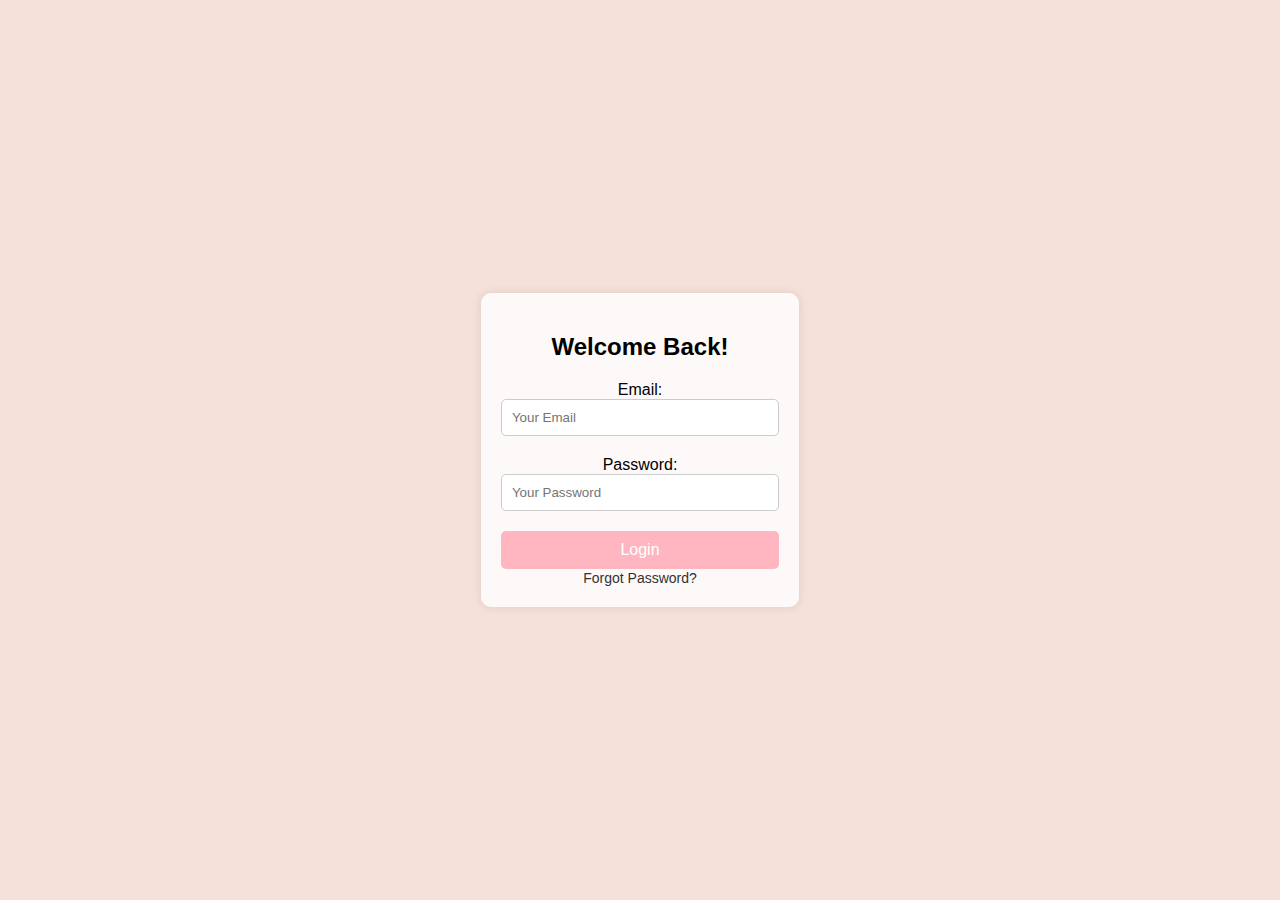
<file: index.html>
<!DOCTYPE html>
<html lang="en">
<head>
    <meta charset="UTF-8">
    <meta name="viewport" content="width=device-width, initial-scale=1.0">
    <title>Login</title>
    <link rel="stylesheet" href="style.css">
</head>
<body>
    <div class="container">
        <div class="login-box">
            <h2>Welcome Back!</h2>
            <form id="loginForm" action="/login" method="POST"> 
                <div class="input-group">
                    <label for="email">Email:</label>
                    <input type="email" id="email" name="email" placeholder="Your Email" required>
                </div>
                <div class="input-group">
                    <label for="password">Password:</label>
                    <input type="password" id="password" name="password" placeholder="Your Password" required>
                </div>
                <button type="submit">Login</button>
                <a href="#">Forgot Password?</a>
            </form>
        </div>
    </div>
</body>
</html>
</file>
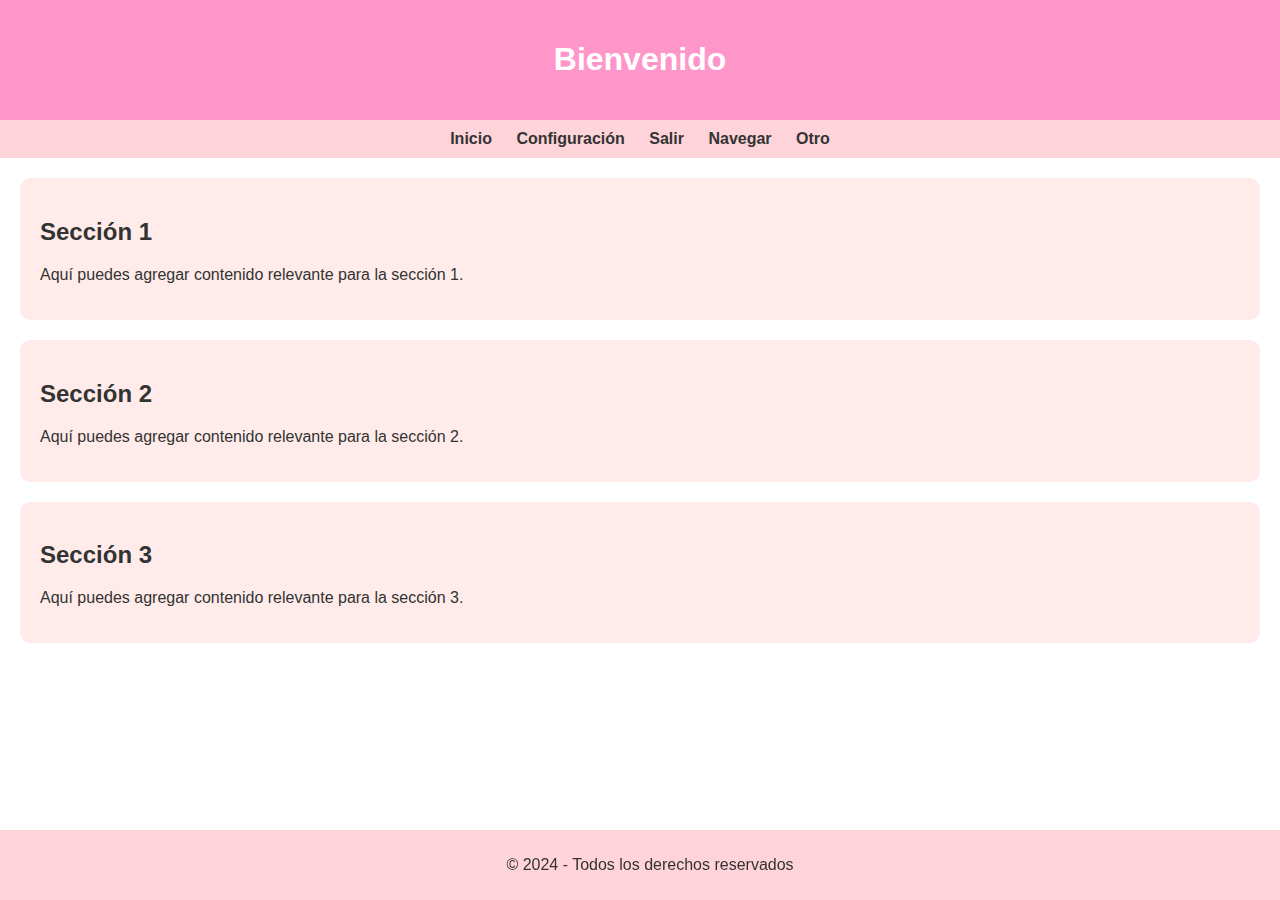
<file: dashboard.html>
<!DOCTYPE html>
<html lang="en">
<head>
    <meta charset="UTF-8">
    <meta name="viewport" content="width=device-width, initial-scale=1.0">
    <title>Dashboard</title>
    <style>
        body {
            font-family: Arial, sans-serif;
            margin: 0;
            padding: 0;
            background-image: url('https://i.pinimg.com/736x/60/d2/78/60d27807107a9e7c7fa4be02157dd9e7.jpg'); /* Cambia 'tu_imagen.jpg' por la ruta de tu imagen de fondo */
            background-size: cover;
            background-position: center;
            color: #333; /* Color de texto predeterminado */
        }

        header {
            background-color: rgba(255, 105, 180, 0.7); /* Rosa pastel translúcido */
            color: #fff;
            padding: 20px;
            text-align: center;
        }

        nav {
            background-color: rgba(255, 192, 203, 0.7); /* Rosa pastel translúcido */
            padding: 10px;
            text-align: center;
        }

        nav a {
            margin: 0 10px;
            text-decoration: none;
            color: #333;
            font-weight: bold;
        }

        section {
            padding: 20px;
            background-color: rgba(255, 228, 225, 0.7); /* Rosa pastel translúcido */
            margin: 20px;
            border-radius: 10px;
        }

        footer {
            background-color: rgba(255, 192, 203, 0.7); /* Rosa pastel translúcido */
            color: #333;
            text-align: center;
            padding: 10px;
            position: fixed;
            bottom: 0;
            width: 100%;
        }
    </style>
</head>
<body>
    <header>
        <h1>Bienvenido</h1>
    </header>

    <nav>
        <a href="#">Inicio</a>
        <a href="#">Configuración</a>
        <a href="#">Salir</a>
        <!-- Agrega más enlaces según tus necesidades -->
        <a href="#">Navegar</a>
        <a href="#">Otro</a>
    </nav>

    <section>
        <h2>Sección 1</h2>
        <p>Aquí puedes agregar contenido relevante para la sección 1.</p>
    </section>

    <section>
        <h2>Sección 2</h2>
        <p>Aquí puedes agregar contenido relevante para la sección 2.</p>
    </section>

    <section>
        <h2>Sección 3</h2>
        <p>Aquí puedes agregar contenido relevante para la sección 3.</p>
    </section>

    <!-- Agrega más secciones según tus necesidades -->

    <footer>
        <p>&copy; 2024 - Todos los derechos reservados</p>
    </footer>
</body>
</html>
</file>
<file: style.css>
/* General Styles */
body {
    font-family: Arial, sans-serif;
    margin: 0;
    padding: 0;
    background-color: #f5e1da; /* Color de fondo rosita pastel */
}

.container {
    position: relative;
    width: 100%;
    height: 100vh;
    display: flex;
    justify-content: center;
    align-items: center;
}

.login-box {
    background: rgba(255, 255, 255, 0.8);
    padding: 20px;
    border-radius: 10px;
    text-align: center;
    box-shadow: 0px 0px 10px 0px rgba(0,0,0,0.1); /* Sombra suave */
}

.login-box h2 {
    margin-bottom: 20px;
}

.input-group {
    margin-bottom: 20px;
}

input[type="email"],
input[type="password"] {
    width: 100%;
    padding: 10px;
    border: 1px solid #ccc;
    border-radius: 5px;
    box-sizing: border-box;
}

button {
    width: 100%;
    padding: 10px;
    background-color: #ffb6c1; /* Color de botón rosita pastel */
    color: white;
    border: none;
    border-radius: 5px;
    cursor: pointer;
    font-size: 16px;
    transition: background-color 0.3s;
}

button:hover {
    background-color: #ff9aa2; /* Color de botón rosita pastel más claro al pasar el ratón */
}

a {
    color: #333;
    text-decoration: none;
    font-size: 14px;
}

a:hover {
    text-decoration: underline;
}
</file>
